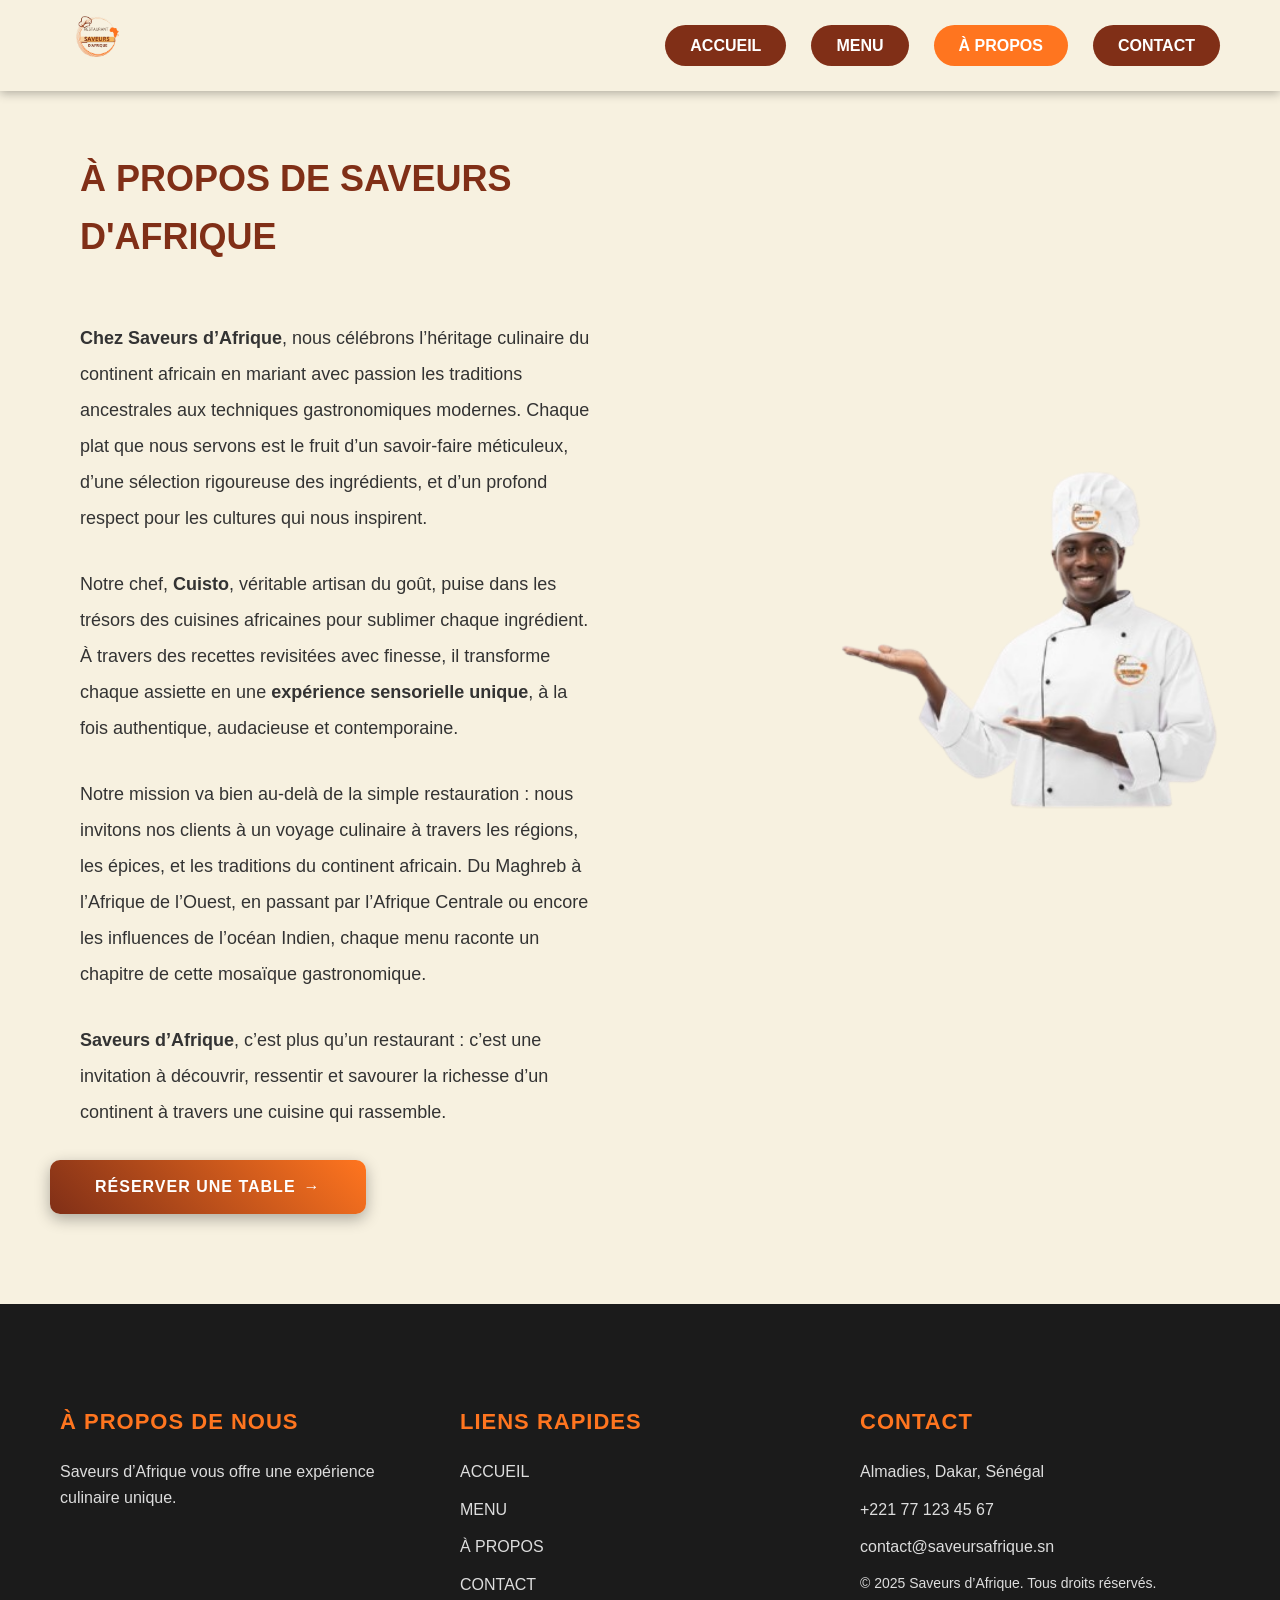
<file: apropos.html>
<!DOCTYPE html>
<html lang="fr">
<head>
<meta charset="UTF-8">
<meta name="viewport" content="width=device-width, initial-scale=1.0">
<title>Saveurs d'Afrique - À propos</title>
<link rel="stylesheet" href="style.css">
</head>
<body>

<header>
  <div class="container">
    <nav>
      <div class="logo">
        <img src="1-removebg-preview.png" alt="" width="80px">
      </div>
      <ul class="nav-links">
        <li><a href="index.html">ACCUEIL</a></li>
        <li><a href="menu.html">MENU</a></li>
        <li><a href="apropos.html" class="active">À PROPOS</a></li>
        <li><a href="contact.html">CONTACT</a></li>
      </ul>
    </nav>
  </div>
</header>

<section class="about">
  <div class="about-text">
    <h2>À PROPOS DE SAVEURS D'AFRIQUE</h2>
    <p><strong>Chez Saveurs d’Afrique</strong>, nous célébrons l’héritage culinaire du continent africain en mariant avec passion les traditions ancestrales aux techniques gastronomiques modernes. Chaque plat que nous servons est le fruit d’un savoir-faire méticuleux, d’une sélection rigoureuse des ingrédients, et d’un profond respect pour les cultures qui nous inspirent.</p>
    <p>Notre chef, <strong>Cuisto</strong>, véritable artisan du goût, puise dans les trésors des cuisines africaines pour sublimer chaque ingrédient. À travers des recettes revisitées avec finesse, il transforme chaque assiette en une <strong>expérience sensorielle unique</strong>, à la fois authentique, audacieuse et contemporaine.</p>
    <p>Notre mission va bien au-delà de la simple restauration : nous invitons nos clients à un voyage culinaire à travers les régions, les épices, et les traditions du continent africain. Du Maghreb à l’Afrique de l’Ouest, en passant par l’Afrique Centrale 
      ou encore les influences de l’océan Indien, chaque menu raconte un chapitre de cette mosaïque gastronomique.</p>
    <p><strong>Saveurs d’Afrique</strong>, c’est plus qu’un restaurant : c’est une invitation à découvrir, ressentir et savourer la richesse d’un continent à travers une cuisine qui rassemble.</p>
    <a href="contact.html" class="btn"><span>RÉSERVER UNE TABLE <span class="arrow">→</span></span></a>
  </div>
  <div class="about-img">
    <img src="WhatsApp_Image_2025-09-30_at_16.35.26-removebg-preview.png" alt="Chef Cristo">
  </div>
</section>

<footer>
<div class="container">
<div class="footer-content">
<div class="footer-section">
<h3>À PROPOS DE NOUS</h3>
<p>Saveurs d’Afrique vous offre une expérience culinaire unique.</p>
</div>
<div class="footer-section">
<h3>LIENS RAPIDES</h3>
<ul class="footer-links">
<li><a href="index.html">ACCUEIL</a></li>
<li><a href="menu.html">MENU</a></li>
<li><a href="apropos.html">À PROPOS</a></li>
<li><a href="contact.html">CONTACT</a></li>
</ul>
</div>
<div class="footer-section">
<h3>CONTACT</h3>
<ul class="contact-info">
<li><i class="fas fa-map-marker-alt"></i> Almadies, Dakar, Sénégal</li>
<li><i class="fas fa-phone-alt"></i> +221 77 123 45 67</li>
<li><i class="fas fa-envelope"></i> contact@saveursafrique.sn</li>
</ul>
<div class="social-icons">
<a href="#"><i class="fab fa-facebook-f"></i></a>
<a href="#"><i class="fab fa-instagram"></i></a>
<a href="#"><i class="fab fa-twitter"></i></a>
</div>
<p style="margin-top:10px; font-size:14px;">&copy; 2025 Saveurs d’Afrique. Tous droits réservés.</p>
</div>
</div>
</div>
</footer>

</body>
</html>
</file>
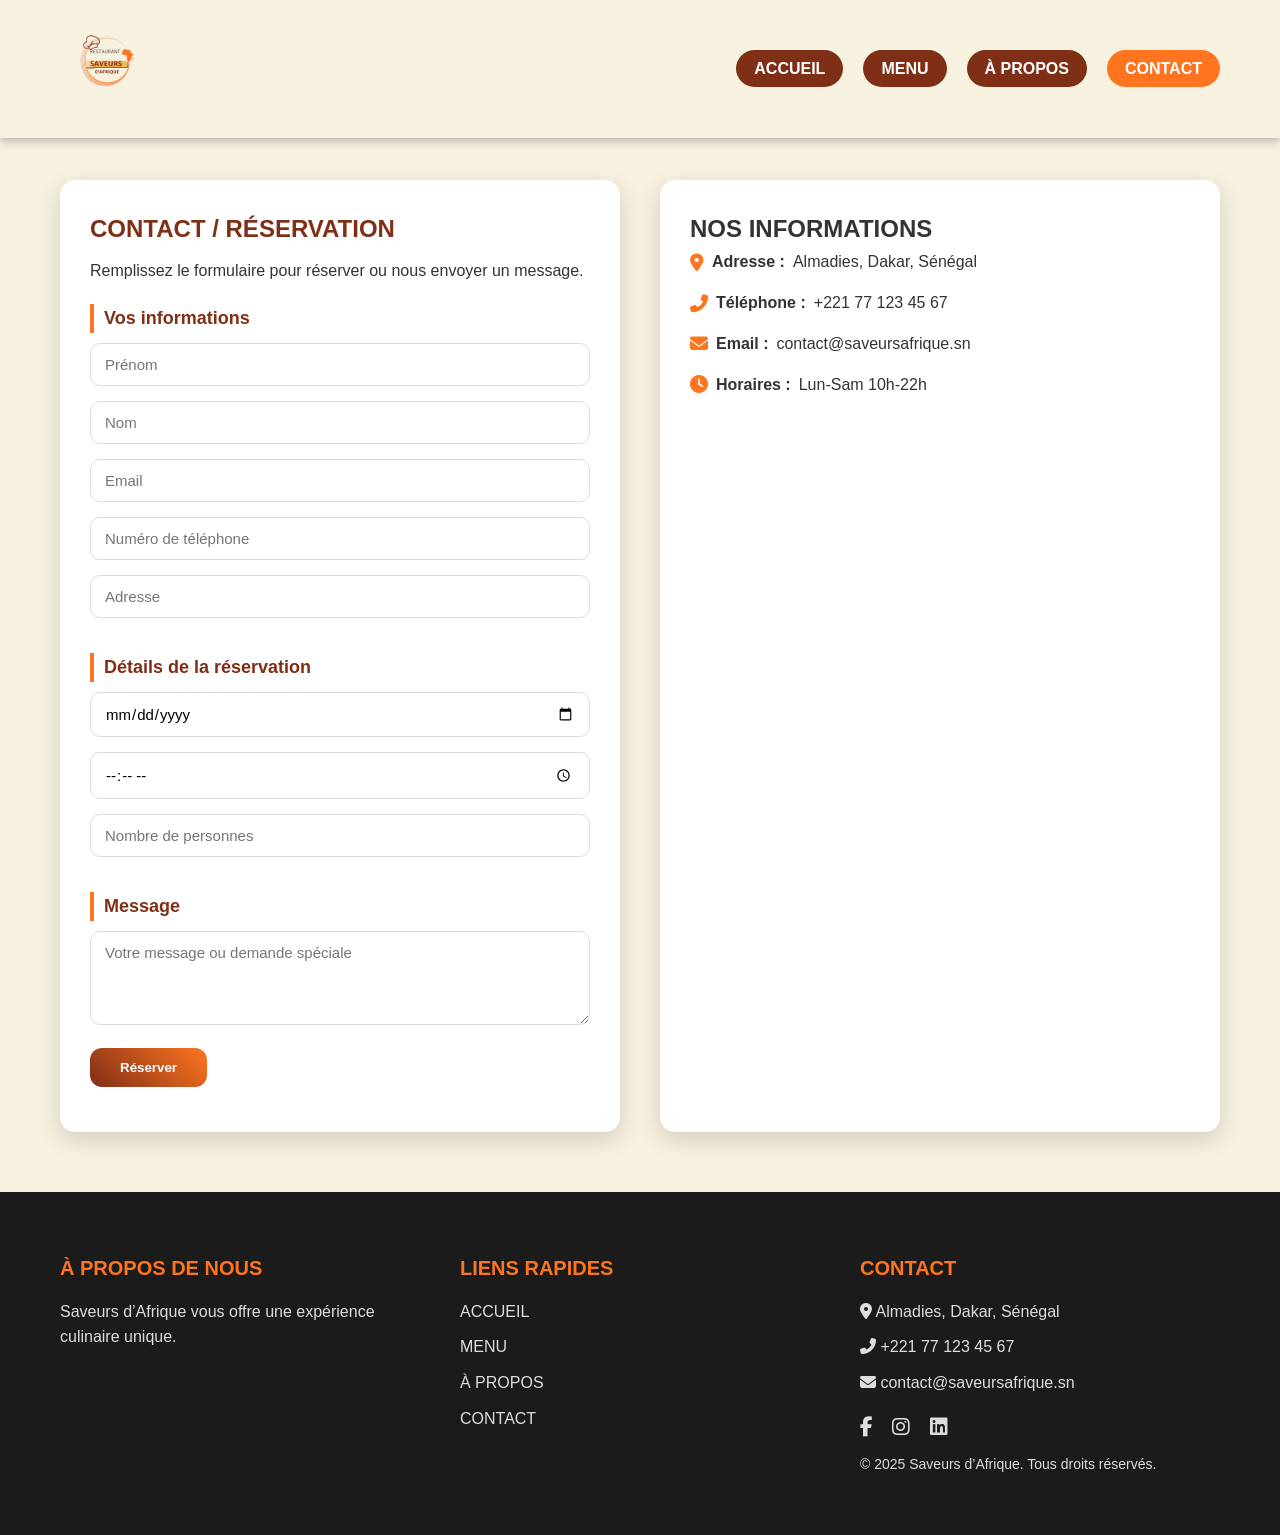
<file: contact.html>
<!DOCTYPE html>
<html lang="fr">
<head>
<meta charset="UTF-8">
<meta name="viewport" content="width=device-width, initial-scale=1.0">
<title>Saveurs d'Afrique - Contact</title>
<link rel="stylesheet" href="https://cdnjs.cloudflare.com/ajax/libs/font-awesome/6.4.0/css/all.min.css">
<style>
* { margin:0; padding:0; box-sizing:border-box; font-family:'Segoe UI', Arial, sans-serif;}
body { background:#f8f8f8; color:#333; line-height:1.6; }
.container { width:100%; max-width:1200px; margin:0 auto; padding:0 20px; }

/* HEADER */
header { background:#F7F1E0; padding:15px 0; box-shadow:0 2px 10px rgba(0,0,0,0.3); position:fixed; width:100%; top:0; z-index:1000; }
nav { display:flex; justify-content:space-between; align-items:center; }
.nav-links { display:flex; list-style:none; }
.nav-links li { margin-left:20px; }
.nav-links a { text-decoration:none; padding:10px 18px; border-radius:50px; font-weight:bold; color:#fff; background:#802f17; transition:0.3s; }
.nav-links a:hover, .nav-links a.active { background:#ff751f; }

/* CONTACT SECTION */
.contact-section { padding-top:180px; padding-bottom:60px; background:#F7F1E0; }
.contact-grid { display:flex; flex-wrap:wrap; gap:40px; }
.form-container, .info-container { flex:1; min-width:320px; background:#fff; padding:30px; border-radius:15px; box-shadow:0 8px 25px rgba(0,0,0,0.15); }
.form-container h2 { margin-bottom:10px; color:#802f17; }
.form-container h3 { font-size:18px; margin-top:20px; margin-bottom:10px; color:#802f17; border-left:4px solid #ff751f; padding-left:10px; }
form input, form textarea, form select { width:100%; padding:12px 14px; margin-bottom:15px; border:1px solid #ddd; border-radius:10px; font-size:15px; transition:all 0.3s ease; }
form input:focus, form textarea:focus, form select:focus { border-color:#ff751f; box-shadow:0 0 6px rgba(255,117,31,0.4); outline:none; }
form button { padding:12px 30px; border:none; border-radius:12px; background:linear-gradient(45deg,#802f17,#ff751f); color:#fff; font-weight:bold; cursor:pointer; transition:all 0.3s ease; }
form button:hover { transform:scale(1.05); box-shadow:0 6px 18px rgba(0,0,0,0.25); }

/* ACCORDÉON MENU */
.accordion { margin-bottom:15px; border:1px solid #ddd; border-radius:10px; overflow:hidden; }
.accordion-header { background:#ff751f; color:#fff; padding:12px 15px; cursor:pointer; display:flex; justify-content:space-between; align-items:center; font-weight:bold; }
.accordion-content { display:none; padding:10px; background:#fff; }
.accordion-content label { display:flex; align-items:center; justify-content:space-between; padding:6px 10px; border-bottom:1px solid #eee; cursor:pointer; }
.accordion-content label img { width:50px; height:50px; object-fit:cover; border-radius:8px; margin-right:10px; }
.accordion-content label span { flex:1; margin-left:10px; }

/* Infos Contact */
.contact-info-section p { font-size:16px; line-height:1.8; display:flex; align-items:center; gap:8px; margin-bottom:12px; }
.contact-info-section i { color:#ff751f; font-size:18px; }

/* Carte */
#map { width:100%; height:350px; border-radius:12px; margin-top:15px; }

/* FOOTER */
footer { background:#1b1b1b; color:#ddd; padding:60px 20px; }
.footer-content { display:flex; flex-wrap:wrap; gap:40px; justify-content:space-between; }
.footer-section { flex:1; min-width:250px; }
.footer-section h3 { font-size:20px; color:#ff751f; margin-bottom:15px; text-transform:uppercase; }
.footer-links, .contact-info { list-style:none; }
.footer-links li, .contact-info li { margin-bottom:10px; }
.footer-links a { color:#ddd; text-decoration:none; }
.footer-links a:hover { color:#ff751f; }
.social-icons { margin-top:15px; }
.social-icons a { color:#ddd; margin-right:15px; font-size:20px; transition:0.3s; }
.social-icons a:hover { color:#ff751f; }

/* Responsive */
@media(max-width:992px){.contact-grid{flex-direction:column;}}
</style>
</head>
<body>

<header>
<div class="container">
<nav>
<div class="logo"><img src="1-removebg-preview.png" alt="Logo" width="100px"></div>
<ul class="nav-links">
<li><a href="index.html">ACCUEIL</a></li>
<li><a href="menu.html">MENU</a></li>
<li><a href="apropos.html">À PROPOS</a></li>
<li><a href="contact.html" class="active">CONTACT</a></li>
</ul>
</nav>
</div>
</header>

<section class="contact-section">
<div class="container contact-grid">

<!-- Formulaire -->
<div class="form-container">
<h2>CONTACT / RÉSERVATION</h2>
<p>Remplissez le formulaire pour réserver ou nous envoyer un message.</p>

<form>
<h3>Vos informations</h3>
<input type="text" name="prenom" placeholder="Prénom" required>
<input type="text" name="nom" placeholder="Nom" required>
<input type="email" name="email" placeholder="Email" required>
<input type="tel" name="telephone" placeholder="Numéro de téléphone" required>
<input type="text" name="adresse" placeholder="Adresse" required>

<h3>Détails de la réservation</h3>
<input type="date" name="date" required>
<input type="time" name="heure" required>
<input type="number" name="personnes" placeholder="Nombre de personnes" min="1" required>

<h3>Message</h3>
<textarea name="message" rows="4" placeholder="Votre message ou demande spéciale"></textarea>

<button type="submit">Réserver</button>
</form>
</div>

<!-- Infos Contact -->
<div class="info-container">
<h2>NOS INFORMATIONS</h2>
<div class="contact-info-section">
<p><i class="fas fa-map-marker-alt"></i> <strong>Adresse :</strong> Almadies, Dakar, Sénégal</p>
<p><i class="fas fa-phone-alt"></i> <strong>Téléphone :</strong> +221 77 123 45 67</p>
<p><i class="fas fa-envelope"></i> <strong>Email :</strong> contact@saveursafrique.sn</p>
<p><i class="fas fa-clock"></i> <strong>Horaires :</strong> Lun-Sam 10h-22h</p>
</div>

<!-- Carte sans API -->
<iframe
  id="map"
  src="https://maps.google.com/maps?q=Almadies%20Dakar%20Senegal&t=&z=15&ie=UTF8&iwloc=&output=embed"
  width="100%"
  height="350"
  style="border:0; border-radius:12px;"
  allowfullscreen=""
  loading="lazy"
  referrerpolicy="no-referrer-when-downgrade">
</iframe>
</div>
</div>
</section>

<footer>
<div class="container">
<div class="footer-content">
<div class="footer-section">
<h3>À PROPOS DE NOUS</h3>
<p>Saveurs d’Afrique vous offre une expérience culinaire unique.</p>
</div>
<div class="footer-section">
<h3>LIENS RAPIDES</h3>
<ul class="footer-links">
<li><a href="index.html">ACCUEIL</a></li>
<li><a href="menu.html">MENU</a></li>
<li><a href="apropos.html">À PROPOS</a></li>
<li><a href="contact.html">CONTACT</a></li>
</ul>
</div>
<div class="footer-section">
<h3>CONTACT</h3>
<ul class="contact-info">
<li><i class="fas fa-map-marker-alt"></i> Almadies, Dakar, Sénégal</li>
<li><i class="fas fa-phone-alt"></i> +221 77 123 45 67</li>
<li><i class="fas fa-envelope"></i> contact@saveursafrique.sn</li>
</ul>
<div class="social-icons">
<a href="https://web.facebook.com/?locale=fr_FR&_rdc=1&_rdr#"><i class="fab fa-facebook-f"></i></a>
<a href="https://www.instagram.com/"><i class="fab fa-instagram"></i></a>
<a href="https://www.linkedin.com/in/TON_PROFIL_ICI"><i class="fab fa-linkedin"></i></a>

</div>
<p style="margin-top:10px; font-size:14px;">&copy; 2025 Saveurs d’Afrique. Tous droits réservés.</p>
</div>
</div>
</div>
</footer>

<script>
// Accordéon
const accHeaders = document.querySelectorAll('.accordion-header');
accHeaders.forEach(header => {
  header.addEventListener('click', ()=>{
    const content = header.nextElementSibling;
    content.style.display = content.style.display === 'block' ? 'none' : 'block';
  });
});
const form = document.querySelector('form'); // Sélectionne le formulaire
const confirmationDiv = document.createElement('div'); // Crée un div pour le message
confirmationDiv.style.marginTop = '15px';
confirmationDiv.style.color = 'green';
confirmationDiv.style.fontWeight = 'bold';
form.parentNode.appendChild(confirmationDiv); // Ajoute le div après le formulaire

form.addEventListener('submit', function(e) {
  e.preventDefault(); // Empêche l'envoi réel du formulaire
  const prenom = form.prenom.value;
  confirmationDiv.textContent = `Merci ${prenom} ! Votre réservation a été envoyée avec succès.`;
  form.reset(); // Réinitialise le formulaire
});
</script>

</body>
</html>
</file>
<file: style.css>
/* Styles généraux */
* {
  margin: 0;
  padding: 0;
  box-sizing: border-box;
  font-family: 'Segoe UI', Arial, sans-serif;
}

body {
  background-color: #f8f8f8;
  color: #333;
  line-height: 1.6;
}

/* Container */
.container {
  width: 100%;
  max-width: 1200px;
  margin: 0 auto;
  padding: 0 20px;
}

/* Header */
header {
  background-color: #F7F1E0;
  padding: 0px 0;
  box-shadow: 0 2px 10px rgba(0,0,0,0.3);
  position: fixed;
  width: 100%;

  top: 0;
  z-index: 1000;
}

nav {
  display: flex;
  justify-content: space-between;
  align-items: center;
}

.logo {
  font-size: 24px;
  font-weight: bold;
  color: #333;
  letter-spacing: 1px;
}

.nav-links {
  display: flex;
  list-style: none;
}

.nav-links li {
  margin-left: 25px;
}

.nav-links a {
  text-decoration: none;
  padding: 12px 25px;
  border-radius: 50px;
  font-weight: bold;
  color: #fff;
  background-color: #802f17;
  transition: 0.3s;
}
.nav-links a.active {
  background-color: #ff751f !important;
  color: #fff !important;
}

.nav-links a:hover {
  background-color: #ff751f;
  color: #fff;
}

/* Hero Section */
.hero {
  display: flex;
  justify-content: space-between;
  align-items: center;
  padding: 180px 50px 120px;
  background: linear-gradient(rgba(0,0,0,0.4), rgba(0,0,0,0.4)), 
              url("image/tete.jpeg");
  background-size: cover;
  background-position: center;
  color: #fff;
  gap: 30px;
}

.hero-left, .hero-right {
  flex: 1;
}

.hero-left h3 {
  font-size: 36px;
  color: #ff751f;
  margin-bottom: 20px;
}

.hero-left p {
  font-size: 18px;
  line-height: 1.8;
  color: #fff;
  max-width: 550px;
  margin-top: 50px;
  margin-bottom: 30px;
}

.hero-right h1 {
  font-size: 48px;
  color: #ff751f;
  font-weight: 700;
  margin-bottom: 15px;
  line-height: 1.2;
  text-shadow: 2px 2px 6px rgba(0,0,0,0.5);
}

.hero-right h2 {
  font-size: 22px;
  color: #F7F1E0;
  font-weight: 500;
  line-height: 1.4;
}

/* CTA amélioré premium */
.btn {
  position: relative;
  display: inline-flex;      
  align-items: center;
  justify-content: center;
  background: linear-gradient(45deg, #802f17, #ff751f);
  color: #fff;
  padding: 14px 45px;
  border-radius: 10px;
  font-weight: bold;
  text-decoration: none;
  font-size: 16px;
  letter-spacing: 1px;
  overflow: hidden;
  transition: all 0.4s ease;
  box-shadow: 0 5px 15px rgba(0,0,0,0.3);
}

.btn span {
  position: relative;
  z-index: 2;
  display: flex;
  align-items: center;
  gap: 8px;
}

.btn::before {
  content: "";
  position: absolute;
  top: 0;
  left: -100%;
  width: 100%;
  height: 100%;
  background: rgba(255,255,255,0.2);
  transition: all 0.4s ease;
  z-index: 1;
}

.btn:hover::before {
  left: 0;
}

.btn:hover {
  transform: scale(1.08) translateY(-3px);
  box-shadow: 0 10px 25px rgba(0,0,0,0.4);
  animation: pulse 1s infinite;
}

/* animation pulse */
@keyframes pulse {
  0%, 100% { box-shadow: 0 0 15px rgba(255,117,31,0.6); }
  50% { box-shadow: 0 0 25px rgba(255,117,31,0.8); }
}

/* flèche animée */
.btn .arrow {
  display: inline-block;
  transition: transform 0.3s ease;
}

.btn:hover .arrow {
  transform: translateX(5px);
}

/* Section À propos */
.about {
 padding-top: 130px; /* Ajuste selon ta hauteur de header */
  display: flex;
  align-items: center;
  justify-content: space-between;
  gap: 40px;
  background-color: #F7F1E0;
  padding-bottom: 40px; /* conserve l'ancien padding bottom */
  padding-right: 30px;
  padding-top: 20px;
}

.about-text {
  flex: 1;
  padding-right: 30px;
  margin: 50px;
  padding-top: 40px;
}

.about-text h2 {
  font-size: 36px;
  color: #802f17;
  margin-bottom: 25px;
  padding: 30px;
  padding-top: 40px;
}

.about-text p {
  font-size: 18px;
  line-height: 2;
  color: #333;
  margin-bottom: 30px;
  margin-left: 30px;
}

.about-img {
  flex: 1;
  text-align: center;
}

.about-img img {
  width: 200%;
  height: auto;
  max-width: 600px;
}

/* Section Spécialités */
.specialties {
  background: linear-gradient(to right,#ff751f,#802f17);
  padding: 100px 0;
  margin-top: 20px;
}

.specialties h2 {
  font-size: 36px;
  color: #F7F1E0;
  text-align: center;
  margin-bottom: 60px;
  padding-top: 30px;
}
.specialties h3{
  font-size: 36px;
  color: #ff751f;
  text-align: center;
  margin-bottom: 60px;
}

.specialty-cards {
  display: flex;
  flex-wrap: wrap; /* permet aux cartes de passer à la ligne suivante */
  gap: 30px;
  margin-left: 20px;
  margin-right: 20px;
  align-items: stretch; /* <-- ici */
  justify-content: flex-start; /* plutôt que center */
}

.card {
 flex: 0 0 calc(33.333% - 30px); /* 3 cartes par ligne avec espace */
  max-width: calc(33.333% - 30px); /* Limite la taille */
  background-color: #F7F1E0;
  padding: 20px;
  border-radius: 15px;
  text-align: center;
  box-shadow: 0 8px 20px rgba(0,0,0,0.2);
  transition: transform 0.3s;
  display: flex;
  flex-direction: column;
  justify-content: space-between;
  min-height: 420px;
  box-sizing: border-box;
}
@media (max-width: 1200px) {
  .card { 
    flex: 0 0 calc(33.333% - 30px); 
    max-width: calc(33.333% - 30px);
  }
}

@media (max-width: 992px) {
  .card { 
    flex: 0 0 calc(33.333% - 30px); 
    max-width: calc(33.333% - 30px);
  }
}

@media (max-width: 768px) {
  .card { 
    flex: 0 0 calc(100% - 30px); 
    max-width: calc(100% - 30px);
  }
}

.card:hover {
  transform: translateY(-10px);
}

.card img {
 width: 100%;
  height: 350px; /* taille fixée */
  object-fit: cover; /* recadrage propre */
  border-radius: 12px;
  margin-bottom: 15px;
  border: 1px solid #ccc;
}

.card h3 {
  font-size: 22px;
  margin-bottom: 10px;
  color: #802f17;
}

.card p {
  color: #333;
  line-height: 1.7;
  font-size: 15px;
}
/* Responsive */
@media (max-width: 1200px) {
  .card { flex: 1 1 calc(33.33% - 30px); }
}
@media (max-width: 992px) {
  .card { flex: 1 1 calc(50% - 30px); }
}
@media (max-width: 768px) {
  .card { flex: 1 1 100%; }
  .nav-links { display: none; }
}

/* Section Témoignages */
.testimonials {
  background-color: #F7F1E0;
  padding: 100px 0;
}

.testimonials h2 {
  text-align: center;
  font-size: 36px;
  color: #802f17;
  margin-bottom: 60px;
}

.testimonial-cards {
  display: flex;
  justify-content: center;
  gap: 30px;
  flex-wrap: wrap;
}

.testimonial-card {
  background-color: #fff;
  flex: 1;
  min-width: 280px;
  padding: 35px 25px;
  border-radius: 15px;
  box-shadow: 0 8px 20px rgba(0,0,0,0.2);
  transition: transform 0.3s;
}

.testimonial-card:hover {
  transform: translateY(-8px);
}

.testimonial-header {
  display: flex;
  align-items: center;
  margin-bottom: 15px;
}

.client-avatar {
  width: 50px;
  height: 50px;
  border-radius: 50%;
  background-color: #802f17;
  display: flex;
  align-items: center;
  justify-content: center;
  color: #fff;
  font-weight: bold;
  margin-right: 15px;
}

.client-name {
  font-weight: bold;
  color: #802f17;
  font-size: 18px;
}

.testimonial-text {
  font-style: italic;
  color: #333;
  line-height: 1.6;
  margin-bottom: 10px;
}

.testimonial-details {
  color: #666;
  font-size: 14px;
}

/* Footer */
footer {
  background-color: #1b1b1b;
  color: #ddd;
  padding: 100px 0 40px;
}

.footer-content {
  display: flex;
  justify-content: space-between;
  flex-wrap: wrap;
  gap: 40px;
}

.footer-section {
  flex: 1;
  min-width: 250px;
}

.footer-section h3 {
  font-size: 22px;
  color: #ff751f;
  margin-bottom: 20px;
  text-transform: uppercase;
  letter-spacing: 1px;
}

.footer-links, .contact-info {
  list-style: none;
}

.footer-links li, .contact-info li {
  margin-bottom: 12px;
}

.footer-links a {
  text-decoration: none;
  color: #ddd;
  transition: 0.3s;
}

.footer-links a:hover {
  color: #ff751f;
}

.social-links {
  margin-top: 20px;
}

.social-links a {
  color: #fff;
  margin-right: 15px;
  font-size: 16px;
  transition: 0.3s;
}

.social-links a:hover {
  color: #ff751f;
}

.copyright {
  text-align: center;
  padding-top: 30px;
  border-top: 1px solid #444;
  color: #aaa;
  font-size: 14px;
}

/* Responsive */
@media (max-width: 992px) {
  .hero { flex-direction: column; text-align: center; padding: 150px 20px 80px; }
  .hero-left, .hero-right { text-align: center; }
  .about { flex-direction: column; text-align: center; }
  .about-text { padding: 0; margin: 0 0 30px 0; }
  .specialty-cards, .testimonial-cards { flex-direction: column; align-items: center; }
}

@media (max-width: 768px) {
  .nav-links { display: none; }
  .hero h1 { font-size: 36px; }
  .hero h2 { font-size: 20px; }
  .hero-left h3 { font-size: 28px; }
  .hero-left p { font-size: 16px; }
}
.commander-btn {
  display: none;
  margin-top: 10px;
  padding: 10px 15px;
  background-color: #802f17;
  color: #fff;
  border: none;
  cursor: pointer;
  font-weight: bold;
  border-radius: 4px;
}

.commander-btn:hover {
  background-color: #a33a1f;
}

.modal {
  display: none;
  position: fixed;
  z-index: 1000;
  left: 0; top: 0;
  width: 100%; height: 100%;
  overflow: auto;
  background-color: rgba(0,0,0,0.5);
}

.modal-content {
  background-color: #fff;
  margin: 10% auto;
  padding: 30px;
  border-radius: 10px;
  width: 90%;
  max-width: 500px;
  position: relative;
}

.modal-content h2 {
  margin-top: 0;
  color: #802f17;
}

.modal-content label {
  display: block;
  margin: 10px 0 5px;
}

.modal-content input,
.modal-content select {
  width: 100%;
  padding: 8px;
  margin-bottom: 15px;
  border: 1px solid #ccc;
  border-radius: 4px;
}

.modal-content button {
  background-color: #802f17;
  color: #fff;
  border: none;
  padding: 12px 20px;
  cursor: pointer;
  border-radius: 5px;
}

.modal-content button:hover {
  background-color: #a33a1f;
}

.close {
  position: absolute;
  top: 10px; right: 15px;
  font-size: 24px;
  color: #333;
  cursor: pointer;
}
/* Formulaire Contact */
form {
  display: flex;
  flex-direction: column;
  gap: 15px;
  margin-top: 30px;
}

form input, form textarea {
  padding: 12px 15px;
  border: 1px solid #ccc;
  border-radius: 8px;
  font-size: 16px;
  width: 100%;
}

form input:focus, form textarea:focus {
  border-color: #ff751f;
  outline: none;
}

form button {
  width: fit-content;
  padding: 12px 25px;
  border: none;
  border-radius: 10px;
  background: linear-gradient(45deg, #802f17, #ff751f);
  color: #fff;
  font-weight: bold;
  cursor: pointer;
  transition: all 0.3s ease;
}

form button:hover {
  transform: scale(1.05);
  box-shadow: 0 5px 15px rgba(0,0,0,0.3);
}

.contact-info-section {
  margin-top: 40px;
  padding-top: 20px; /* Ajouté pour espacer le texte du haut */
}

.contact-info-section p {
  font-size: 16px;
  line-height: 1.8;
}

.contact-grid {
  display: flex;
  flex-wrap: wrap;
  gap: 50px;
  margin-top: 40px;
}

.contact-grid .form-container,
.contact-grid .info-container {
  flex: 1;
  min-width: 300px;
}
/* Responsive : petits écrans */
@media (max-width: 768px) {
  nav {
    flex-direction: column; /* logo en haut, menu en dessous */
    align-items: center;
  }

  .nav-links {
    flex-direction: column; /* boutons en colonne */
    width: 100%; /* prennent toute la largeur disponible */
    gap: 8px;
    margin-top: 10px;
  }

  .nav-links li a {
    width: 100%;
    padding: 12px 0;
    font-size: 16px;
  }

  .logo {
    margin-bottom: 10px;
  }
}
</file>
